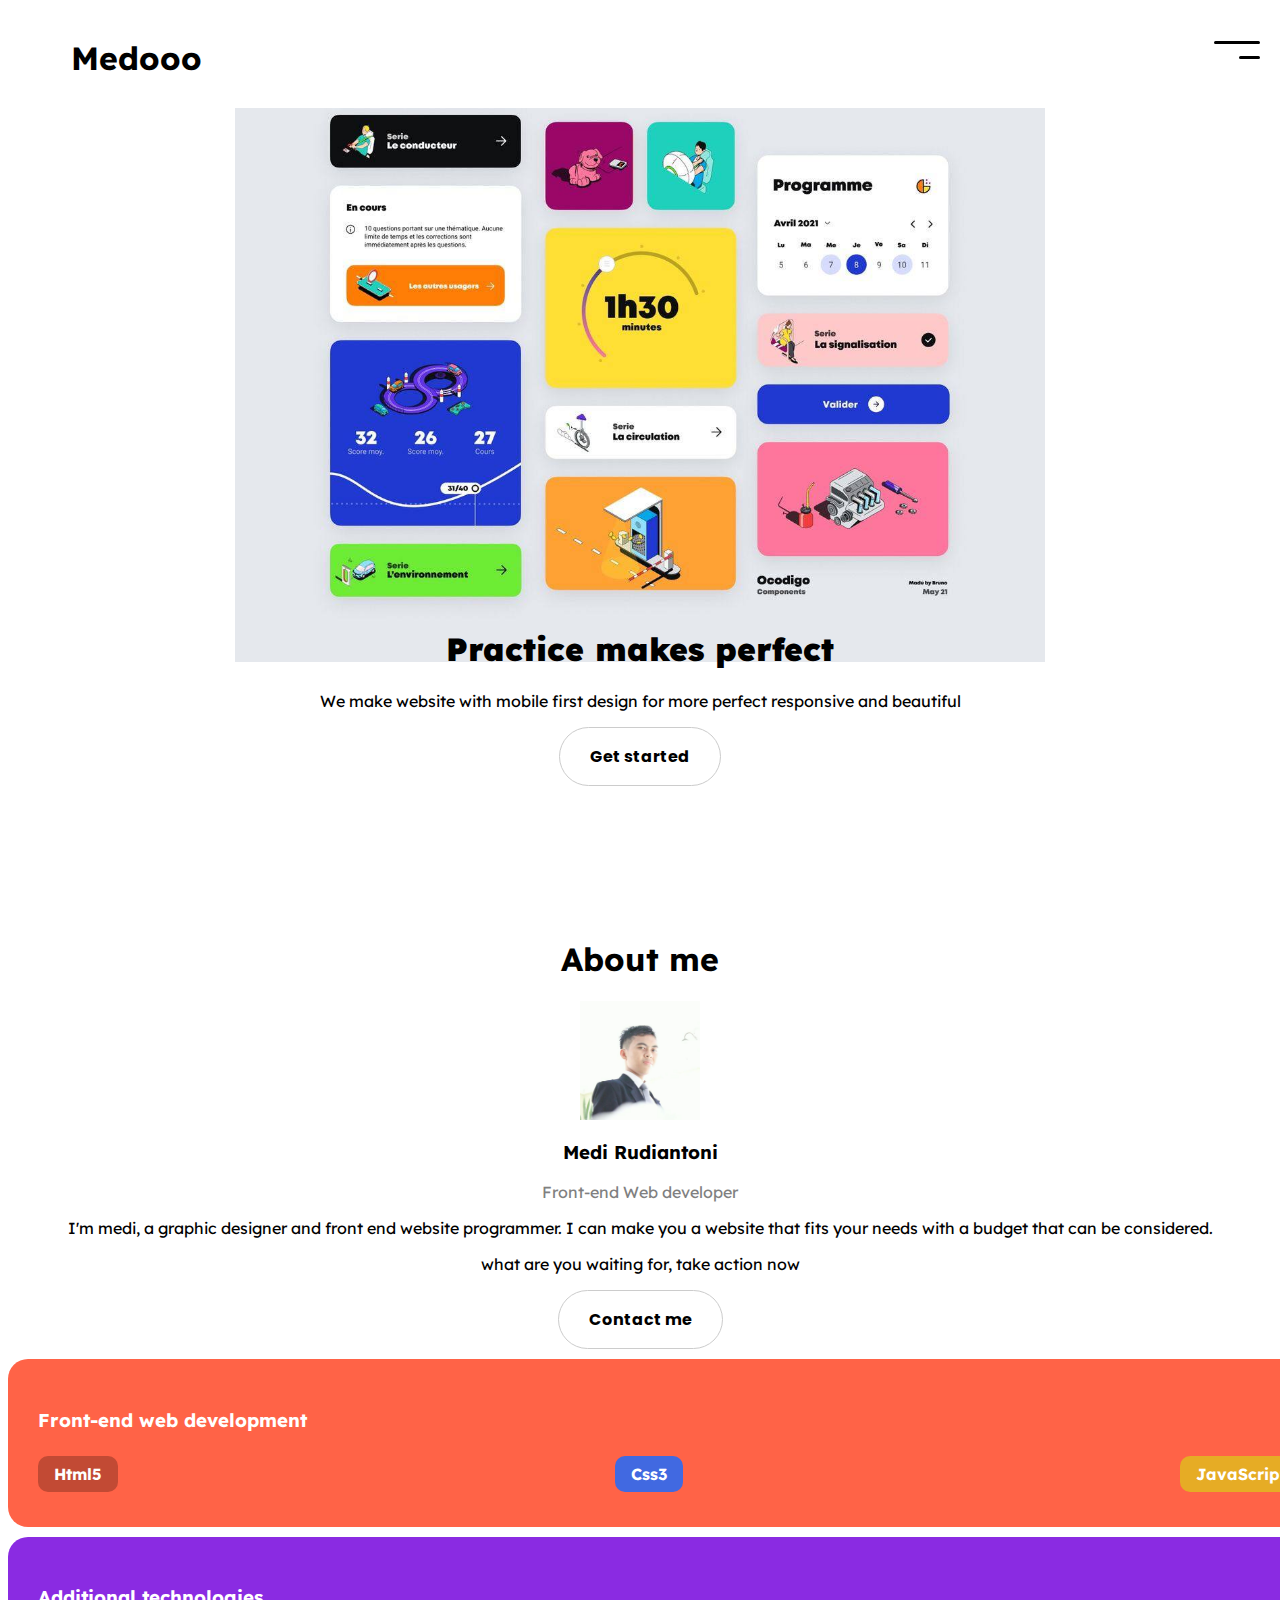
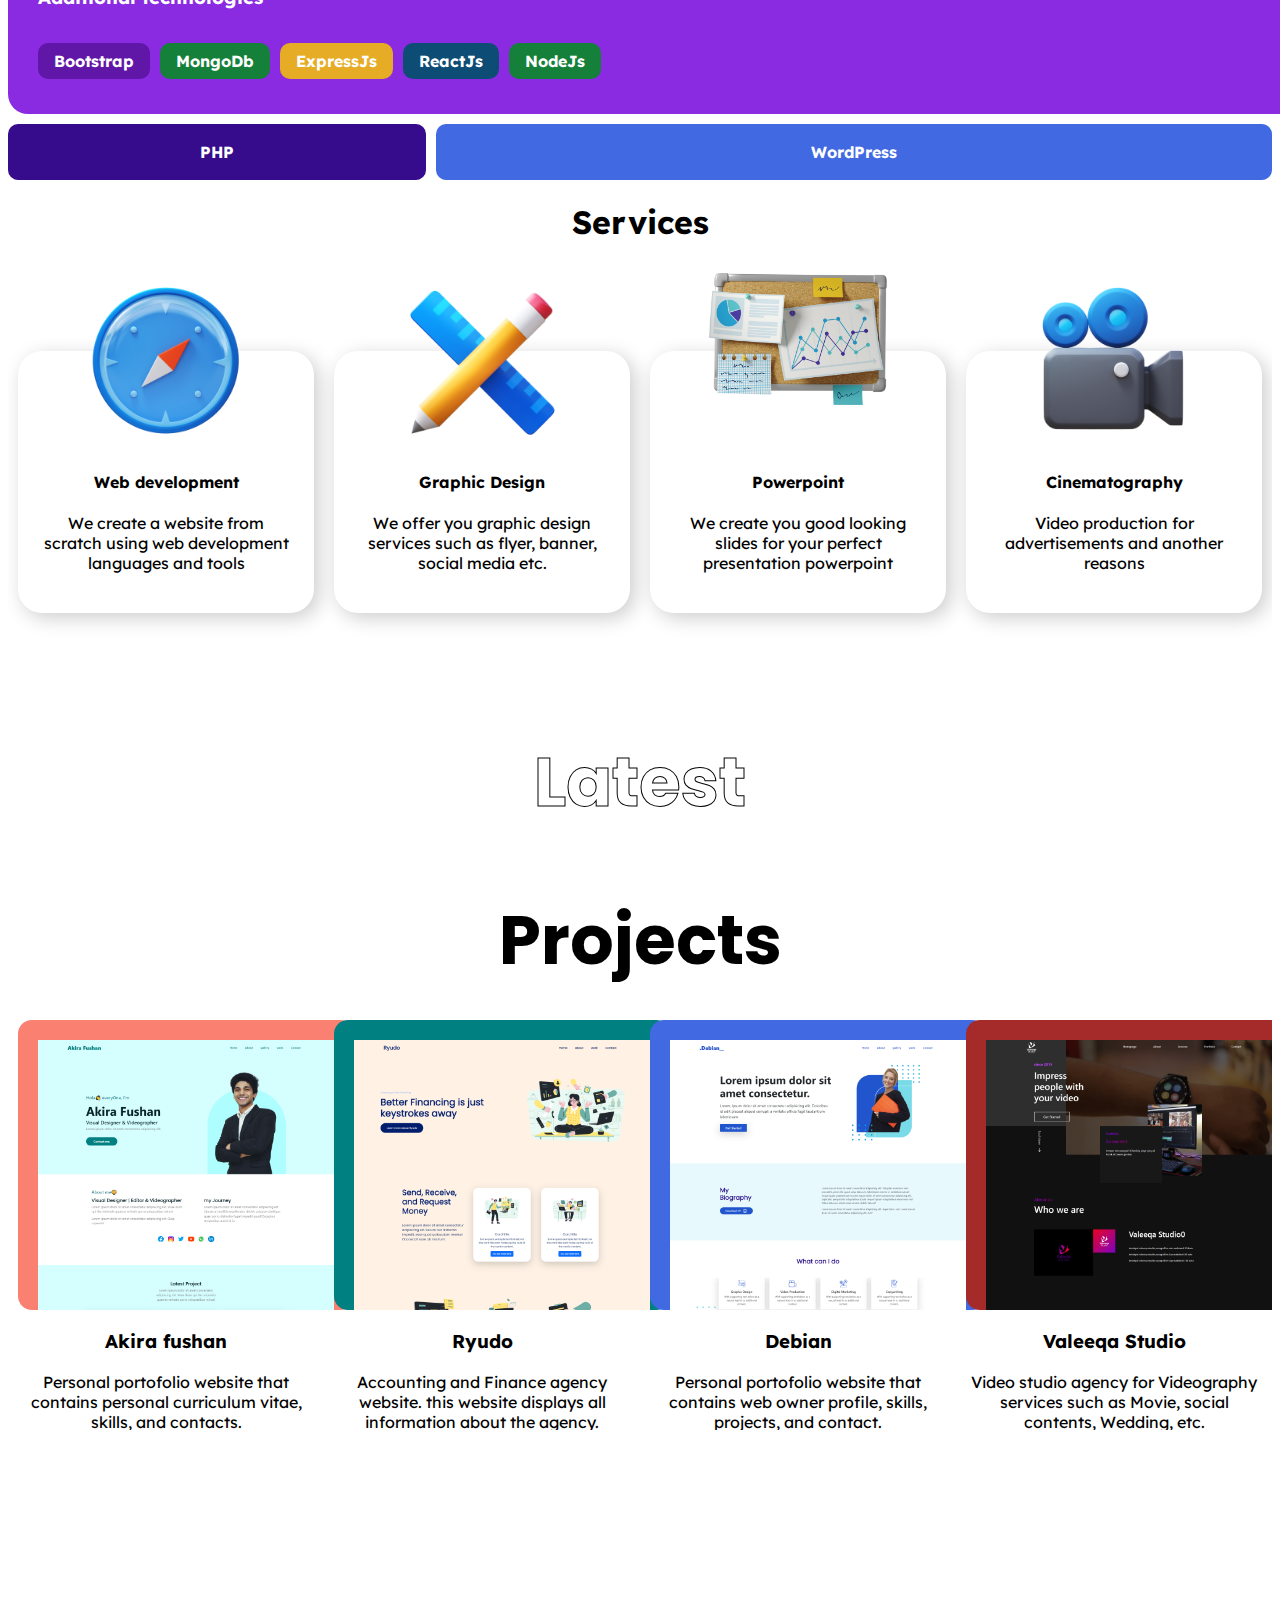
<file: index.html>
<!doctype html>
<html lang="en">
  <head>
    <meta charset="utf-8">
    <meta name="viewport" content="width=device-width, initial-scale=1">
    <title>Medooo</title>
    <link rel="preconnect" href="https://fonts.googleapis.com">
    <link rel="preconnect" href="https://fonts.gstatic.com" crossorigin>
    <link href="https://fonts.googleapis.com/css2?family=Lexend+Deca:wght@200;400&family=Lexend:wght@300&family=Poppins&display=swap" rel="stylesheet">
    <link href="https://cdn.jsdelivr.net/npm/bootstrap@5.2.0-beta1/dist/css/bootstrap.min.css" rel="stylesheet" integrity="sha384-0evHe/X+R7YkIZDRvuzKMRqM+OrBnVFBL6DOitfPri4tjfHxaWutUpFmBp4vmVor" crossorigin="anonymous">
    <link rel="stylesheet" href="style.css" />
    <link rel="stylesheet" href="home.css"/>
    <link rel="stylesheet" href="about.css"/>
    <link rel="stylesheet" href="services.css">
    <link rel="stylesheet" href="projects.css"/>
    <link rel="stylesheet" href="contact.css"/>
    <style type="text/css" media="all">
      nav {
        background-color: #fff;
      }
      main {
        background-color: #fff;
      }
      .bgChgDark nav, .bgChgDark main {
        background-color: #000;
      }
      .bgChgDark .contact .container {
        background-color: #fff;
        color: #000;
      }
    </style>
  </head>
  <body class="bgChg">
    
    <!--  <h4 class="menu">Menu</h4> -->
    <div class="toggle">
      <div class="togcil">
      </div>
      <div class="togcil">
      </div>
    </div>
    
    <nav>
      <div class="navLogo">
        <a href="#">Medooo</a>
      </div>
      <div class="navMenu">
        <div class="navMenuWrapper">
          <ul>
            <h3>Menu</h3>
            <li><a href="#">Home</a></li>
            <li><a href="#about">About</a></li>
            <li><a href="#projects">Projects</a></li>
            <li><a href="#services">Services</a></li>
            <li><a href="#contact">Contact</a></li>
          </ul>
          <h4>Get in touch</h4>
          <h4><a href="https://wa.me/6281273624740"><b>WhatsApp me</b></a></h4>
          <hr />
          <h4 class="darkMode">Dark mode</h4>
          
        </div>
      </div>
    </nav>
    
    <main>
    
    <section id="home" class="home py-4 d-flex align-items-center">
      <div class="container">
        <div class="row">
          <div class="col-lg-6 offset-lg-3">
            <div class="content-top">
              <div class="img-home-wrapper rounded rounded-5 overflow-hidden shadow-lg">
                <img src="widgets.jpg" alt="home img" />
              </div>
            </div>
            <div class="content-bottom">
              <div class="text-contents px-3 mt-4">
                <h1>Practice makes perfect</h1>
                <p>We make website with mobile first design for more perfect responsive and beautiful</p>
                <a class="mybtn" href="#about">Get started</a>
              </div>
            </div>
          </div>
        </div>
      </div>
    </section>
    
    
    <section id="about" class="py-5 my-5">
      <div class="container">
        <div class="row">
          <div class="col-lg-12 mb-3">
            <div class="text-contents">
              <h1 class="fw-semibold">About me</h1>
            </div>
          </div>
        </div>
        <div class="row">
          <div class="col-lg-6 offset-lg-3">
            <div class="content-top">
              <div class="my-3 img-about-wrapper">
                <img class="rounded-circle border" src="medi.jpg" alt="medi" width="100%" />
              </div>
              <div class="text-contents">
                <h3 class="">Medi Rudiantoni</h3>
                <p class="text-secodary"style="color: grey">Front-end Web developer</p>
                <p class="fs-5">I'm medi, a graphic designer and front end website programmer. I can make you a website that fits your needs with a budget that can be considered.</p>
                <p class="fs-5">what are you waiting for, take action now</p>
                <a class="mybtn mb-5" href="https://wa.me/6281273624740" target="_blank">Contact me</a>
              </div>
            </div>
            <div class="content-bottom">
              <div class="about-card">
                <h3>Front-end web development</h3>
                <div class="webdev-wrapper mt-3">
                  <h5>Html5</h5>
                  <h5>Css3</h5>
                  <h5>JavaScript</h5>
                </div>
              </div>
              <div class="about-card">
                <h3>Additional technologies</h3>
                <div class="addtech">
                  <h5>Bootstrap</h5>
                  <h5>MongoDb</h5>
                  <h5>ExpressJs</h5>
                  <h5>ReactJs</h5>
                  <h5>NodeJs</h5>
                </div>
              </div>
              <div class="also">
                
                <div class="phpwp">
                  <h5>PHP</h5>
                </div>
                <div class="phpwp">
                  <h5>WordPress</h5>
                </div>
                
              </div>
            </div>
          </div>
        </div>
      </div>
    </section>
   
   
    <section id="services" class="services py-5">
      <div class="container">
        <div class="row">
          <div class="col-lg-12">
            <div class="text-contents text-center mb-5">
              <h1>Services</h1>
            </div>
          </div>
        </div>
        <div class="row services-wrapper-container">
          <div class="services-wrapper">

            <a href="#" class="service service-1">
              <img src="safari.png" alt="browser">
              <div class="service-text text-center">
                <h4>Web development</h4>
                <p>We create a website from scratch using web development languages and tools</p>
              </div>
            </a>
            
            <a href="#" class="service service-1">
              <img src="design.png" alt="browser">
              <div class="service-text text-center">
                <h4>Graphic Design</h4>
                <p>We offer you graphic design services such as flyer, banner, social media etc.</p>
              </div>
            </a>

            <a href="#" class="service service-1">
              <img src="slide.png" alt="browser">
              <div class="service-text text-center">
                <h4>Powerpoint</h4>
                <p>We create you good looking slides for your perfect presentation powerpoint</p>
              </div>
            </a>
            
            <a href="#" class="service service-1">
              <img src="camera.png" alt="browser">
              <div class="service-text text-center">
                <h4>Cinematography</h4>
                <p>Video production for advertisements and another reasons</p>
              </div>
            </a>

          </div>
        </div>
      </div>
    </section>





    <section id="projects" class="projects py-5 mb-5">
      <div class="container mb-5">
        <div class="row">
          <div class="col-lg-12">
            <div class="text-contents text-start">
              <h1>Latest</h1><br /><h1>Projects</h1>
            </div>
          </div>
        </div>
        <div class="row">
          <div class="col-lg-12 px-0 py-5 projects-wrapper-container">
            <div class="projects-wrapper">
              <a href="https://medirudiantoni.github.io/akira/" target="_blank" class="project">
                <div class="project-img">
                  <img src="Akira Fushan.png" alt="pro1" />
                </div>
                <div class="p-3 text-contents">
                  <h3 class="fw-semibold">Akira fushan</h3>
                  <p>Personal portofolio website that contains personal curriculum vitae, skills, and contacts.</p>
                  
                </div>
              </a>
              <a href="https://medirudiantoni.github.io/ryudo/" target="_blank" class="project">
                <div class="project-img">
                  <img src="Bootstrap demo.png" alt="" />
                </div>
                <div class="p-3 text-contents">
                  <h3 class="fw-semibold">Ryudo</h3>
                  <p>Accounting and Finance agency website. this website displays all information about the agency.
                </div>
              </a>
              <a href="https://medirudiantoni.github.io/dummy-1" target="_blank" class="project">
                <div class="project-img">
                  <img src="dummy.png" alt="" />
                </div>
                <div class="p-3 text-contents">
                  <h3 class="fw-semibold">Debian</h3>
                  <p>Personal portofolio website that contains web owner profile, skills, projects, and contact.
                </div>
              </a>
              <a href="https://medirudiantoni.github.io/valeeqastudio/" target="_blank" class="project">
                <div class="project-img">
                  <img src="Valeeqa Studio.png" alt="" />
                </div>
                <div class="p-3 text-contents">
                  <h3 class="fw-semibold">Valeeqa Studio</h3>
                  <p>Video studio agency for Videography services such as Movie, social contents, Wedding, etc.
                </div>
              </a>
            </div>
          </div>
        </div>
      </div>
    </section>
    
    
    
    </main>
    
    
    <section id="contact" class="contact">
      <div class="container-fluid py-5 d-flex flex-column justify-content-center">
        <div class="row mb-responsive">
          <div class="col-lg-6 offset-lg-3 mb-5">
            <h1>Have an Idea?<br />Tell us about it</h1>
          </div>
        </div>
        <div class="row mb-5">
          <div class="col-lg-2 offset-lg-3">
            <h1><a>Medooo</a></h1>
          </div>
          <div class="col-lg-2">
            <h3>Contact || address</h3>
            <p>Belvian houste rout, Kota agung, Tanggamus, Lampung, Indonesia. <br />47578</p>
            <a href="mailto:medirudiantoni2@gmail.com">medirudiantoni2@gmail.com</a><br>
            <a href="https://wa.me/6281273624740" target="_blank" class="mb-5">+62(id-ID) 812 7362 4740</a>
          </div>
          <div class="col-lg-1">
            <h3>Links</h3>
            <ul class="p-0" style="list-style: none;">
              <li><a href="#home">Home</a></li>
              <li><a href="#about">About</a></li>
              <li><a href="#projects">Projects</a></li>
              <li><a href="#services">Services</a></li>
              <li><a href="#contact">Contact</a></li>
            </ul>
          </div>
          <div class="col-lg-2">
            <h3>Social media</h3>
            <ul class="p-0" style="list-style: none;">
              <li><a href="https://www.instagram.com/medi_rudiant/" target="_blank">Instagram</a></li>
              <li><a href="https://www.facebook.com/profile.php?id=100071443454995" target="_blank">Facebook</a></li>
              <li><a href="https://twitter.com/medi_rudiant89" target="_blank">Twitter</a></li>
              <li><a href="https://dribbble.com/medi89" target="_blank">Dribbble</a></li>
            </ul>
          </div>
        </div>
        <div class="row">
          <div class="col-lg-12 text-center">
            <p>&copy; Copyright by medooo 2022</p>
          </div>
        </div>
      </div>
    </section>
  
   
  <script src="jquery-3.6.0.min.js"></script>
    
  <script src="script.js" type="text/javascript" charset="utf-8"></script>
  </body>
</html>
</file>
<file: style.css>
body {
  overflow-x: hidden;
  font-family: 'Lexend Deca', sans-serif;
  text-align: center;
}

main {
  transition: 300ms ease;
  position: relative;
  z-index: 10;
}
.nav-main {
  position: relative;
  transform: translateX(-20%);
}

.body-scroll-disable {
  overflow: hidden;
 }

a {
  text-decoration: none;
  color: inherit;
}

a:hover {
  color: royalblue;
}

.root {
  max-width: 575px;
  margin: auto;
  position: relative;
}

.menu {
  position: absolute;
  z-index: 1;
  top: 38px;
  right: 75px;
}

.toggle {
  position: fixed;
  z-index: 1000;
  width: 46px;
  height: 18px;
  top: 41px;
  right: 20px;
  display: flex;
  flex-direction: column;
  justify-content: space-between;
  align-items: flex-end;
  cursor: pointer;
}

.toggle .togcil {
  width: 100%;
  height: 3px;
  border-radius: 2px;
  background-color: #000;
  transition: 400ms ease;
}
.toggle .togcil:nth-child(2) {
  width: 45%;
}
.toggle .togcil:nth-child(2):hover {
  width: 100%;
}

.toggleX {
  width: 40px;
  top: 45px;
}
.toggleX .togcil {
  position: absolute;
  top: 0;
  transform: rotate(315deg);
  mix-blend-mode: difference;
}
.toggleX .togcil:nth-child(2) {
  width: 100%;
  transform: rotate(-315deg);
}

nav {
  width: 100%;
  height: 100px;
  display: flex;
  align-items: center;
  justify-content: space-between;
  position: relative;
  z-index: 102;
  font-family: 'Lexend', Sans-Serif;
}

nav .navLogo {
  font-size: 32px;
  font-weight: 700;
  margin: 0 5%;
}

nav .navMenu {
  position: fixed;
  z-index: 999;
  top: 0;
  right: 0;
  width: 0;
  padding: 0;
  padding-top: 100px;
  height: 100vh;
  background-color: #F7ECDE;
  overflow: hidden;
  transition: 300ms cubic-bezier(.65,0,.44,1.23);
}

nav .navSlide {
  width: 40%;
  padding: 60px;
  padding-top: 100px;
}

@media screen and (max-width: 670px) {

  nav .navSlide {
    width: 100%;
    padding: 60px;
    padding-top: 100px;
  }
  
}

nav .navMenu .navMenuWrapper {
  width: 100%;
  height: 100%;
  text-align: end;
}

nav .navMenu .navMenuWrapper h3 {
  width: 100%;
}

nav .navMenu .navMenuWrapper ul {
  list-style: none;
  padding: 0;
  margin-bottom: 50px;
}

nav .navMenu .navMenuWrapper ul li {
  font-size: 42px;
  font-weight: 600;
  line-height: 1.3;
  transform: scale(1.2);
  transition: 200ms ease;
  transform-origin: right bottom;
}

nav .navSlide .navMenuWrapper ul li {
  transform: translateX(0) scale(1);
}

nav .navSlide .navMenuWrapper ul li:first-child {
  transition: 200ms 150ms ease;
}
nav .navSlide .navMenuWrapper ul li:nth-child(2) {
  transition: 200ms 200ms ease;
}
nav .navSlide .navMenuWrapper ul li:nth-child(3) {
  transition: 200ms 250ms ease;
}
nav .navSlide .navMenuWrapper ul li:nth-child(4) {
  transition: 200ms 300ms ease;
}
nav .navSlide .navMenuWrapper ul li:nth-child(5) {
  transition: 200ms 350ms ease;
}
nav .navSlide .navMenuWrapper ul li:nth-child(6) {
  transition: 200ms 400ms ease;
}

nav .navMenu .navMenuWrapper ul li:hover {
  transform: scale(1.2);
  transition: 200ms ease;
}

nav .navMenu .navMenuWrapper h4 {
  transform: translateX(200%);
  transition: 200ms ease;
}
nav .navSlide .navMenuWrapper h4 {
  transform: translateX(0);
  transition: 200ms 450ms ease;
}



.darkMode {
  cursor: pointer;
}
.bgChgDark {
  background-color: #000;
  color: #fff;
}
.bgChgDark .toggle .togcil {
  background-color: #fff;
}

.bgChgDark nav .navMenu {
  background-color: #303030;
}

.bgChgDark .contact .container-fluid {
  background-color: #3a3a3a;
}

.bgChgDark .services .services-wrapper .service .service-text {
  background-color: #141414;
}

.bgChgDark .services .services-wrapper .service:hover {
  transform: scale(1.05);
  transition: 100ms cubic-bezier(.65,0,.44,1.23);
}
.bgChgDark .services .services-wrapper .service:hover .service-text {
  background-color: royalblue;
  color: #fff;
}


.mybtn {
  display: inline-block;
  padding: 16px 30px;
  border-radius: 30px;
  background-color: #fff;
  color: inherit;
  font-family: 'Poppins', 'Sans-Serif';
  font-weight: bold;
  border: 1.5px solid #ccc;
}
.mybtn:hover {
  background-color: transparent;
  border: 1.5px solid #000;
  color: #000;
}

.bgChgDark .mybtn {
  background-color: #fff;
  color: #000;
}
.bgChgDark .mybtn:hover {
  background-color: transparent;
  border: 1.5px solid #fff;
  color: #fff;
}
</file>
<file: home.css>
.home {
  height: 90vh;
}

.home h1 {
  font-weight: 900;
}

#ok {
  width: 100%;
  height: 100vh;
  background-color: teal;
  margin: 200vh 0 0 0;
}


.img-home-wrapper {
  width: 600px;
  height: 500px;
  display: flex;
  align-items: center;
  justify-content: center;
  margin: auto;
}
.img-home-wrapper img {
  width: 135%;
}


@media screen and (max-width: 767px){
  
  .img-home-wrapper {
    width: 300px;
    height: 300px;
  }
  
}
</file>
<file: about.css>
.img-about-wrapper {
  width: 120px;
  height: 120px;
  margin: auto;
}

.about h5 {
  color: #ccc
}

.about-card {
  width: 100%;
  padding: 30px;
  margin: 10px 0;
  border-radius: 20px;
  background-color: tomato;
  color: #fff;
  text-align: start;
}

.webdev-wrapper, .addtech {
  width: 100%;
  padding: 5px 0;
  display: flex;
  flex-wrap: wrap;
  box-sizing: border-box;
  justify-content: space-between;
  align-items: space-between;
  overflow: hidden;
}
.addtech {
  justify-content: flex-start;
}

.webdev-wrapper h5, .addtech h5, .phpwp h5 {
  padding: 8px 16px;
  border-radius: 10px;
  margin: 0;
  font-size: 16px;
}
.webdev-wrapper h5:first-child {
  background-color: #c24a34;
}
.webdev-wrapper h5:nth-child(2) {
  background-color: royalblue;
}
.webdev-wrapper h5:nth-child(3), .addtech h5:nth-child(3) {
  background-color: #e6ac25;
}

.about-card:nth-child(2) {
  background-color: blueviolet;
}
.addtech h5 {
  margin: 10px 10px 0 0;
}
.addtech h5:first-child {
  background-color: #6016a6;
}
.addtech h5:nth-child(2), .addtech h5:nth-child(5) {
  background-color: #14803a;
}
.addtech h5:nth-child(4) {
  background-color: #0d4c75;
}

.also {
  display: flex;
  box-sizing: border-box;
}

.phpwp {
  flex: 1;
  background-color: #360b8c;
  color: #fff;
  text-align: center;
  padding: 10px 0;
  border-radius: 10px;
  margin-right: 10px;
}
.phpwp:nth-child(2) {
  flex: 2;
  background-color: royalblue;
  margin: 0;
}
.phpwp h5 {
  margin: 0;
}
</file>
<file: services.css>
.services-wrapper-container {
    overflow-x: scroll;
}

.services-wrapper {
    min-width: 1240px;
    display: flex;
    box-sizing: border-box;
    flex-wrap: warp;
    /* border: 1px solid red; */
}

.service {
    width: 300px;
    height: 340px;
    margin: 10px 10px 100px;
    border-radius: 24px;
    position: relative;
}

.service a:hover {
  color: inherit;
}

.service h4 {
    font-weight: 700;
}
.service img {
    display: inline-block;
    width: 60%;
    position: relative;
    z-index: 1;
}
.service-text {
    background-color: #fff;
    box-shadow: 5px 5px 20px rgba(0, 0, 0, .2);
    padding: 100px 24px 24px;
    border-radius: 24px;
    position: absolute;
    bottom: 0;
}

.service:hover {
    transform: scale(1.05);
    transition: 100ms cubic-bezier(.65,0,.44,1.23);
  }
.service:hover .service-text {
    background-color: royalblue;
    color: #fff;
  }
</file>
<file: projects.css>
.projects h1 {
  font-size: 68px;
  font-weight: bold;
  line-height: .7;
  font-family: 'Poppins', Sans-Serif;
}
.projects h1:first-child {
  -webkit-text-fill-color: transparent;
  -webkit-text-stroke-width: 1px;
}

.projects-wrapper-container {
  overflow-x: scroll;
}

.projects-wrapper {
  min-width: 1240px;
  display: flex;
  box-sizing: border-box;
  flex-wrap: warp;
}

.project {
  width: 300px;
  height: 400px;
  margin: 10px;
  border-radius: 24px;
  display: inline-block;
}
.project-img {
  width: 100%;
  height: 250px;
  padding: 20px;
  border-radius: 14px;
  overflow: hidden;
}

.project img {
  width: 100%;
}

.project:first-child .project-img {
  background-color: salmon;
}
.project:nth-child(2) .project-img {
  background-color: teal;
}
.project:nth-child(3) .project-img {
  background-color: royalblue;
}
.project:nth-child(4) .project-img {
  background-color: brown;
}
</file>
<file: contact.css>
.contact {
  min-height: 890px;
  position: relative;
}
.contact .mb-responsive {
  margin-bottom: 60px;
}
.contact .row:first-child h1 {
  font-size: 84px;
}
.contact .container-fluid {
  height: 100%;
  background-color: #000;
  color: #fff;
  position: absolute;
  bottom: 200%;
  transition: 0ms cubic-bezier(.65,0,.44,1.23);
  text-align: start;
}

@media screen and (max-width: 767px) {
  .contact .container-fluid {
    text-align: center;
  }
  .contact .mb-responsive {
    margin-bottom: 0;
  }
  .contact .row:first-child h1 {
    font-size: 38px;
  }
}
</file>
